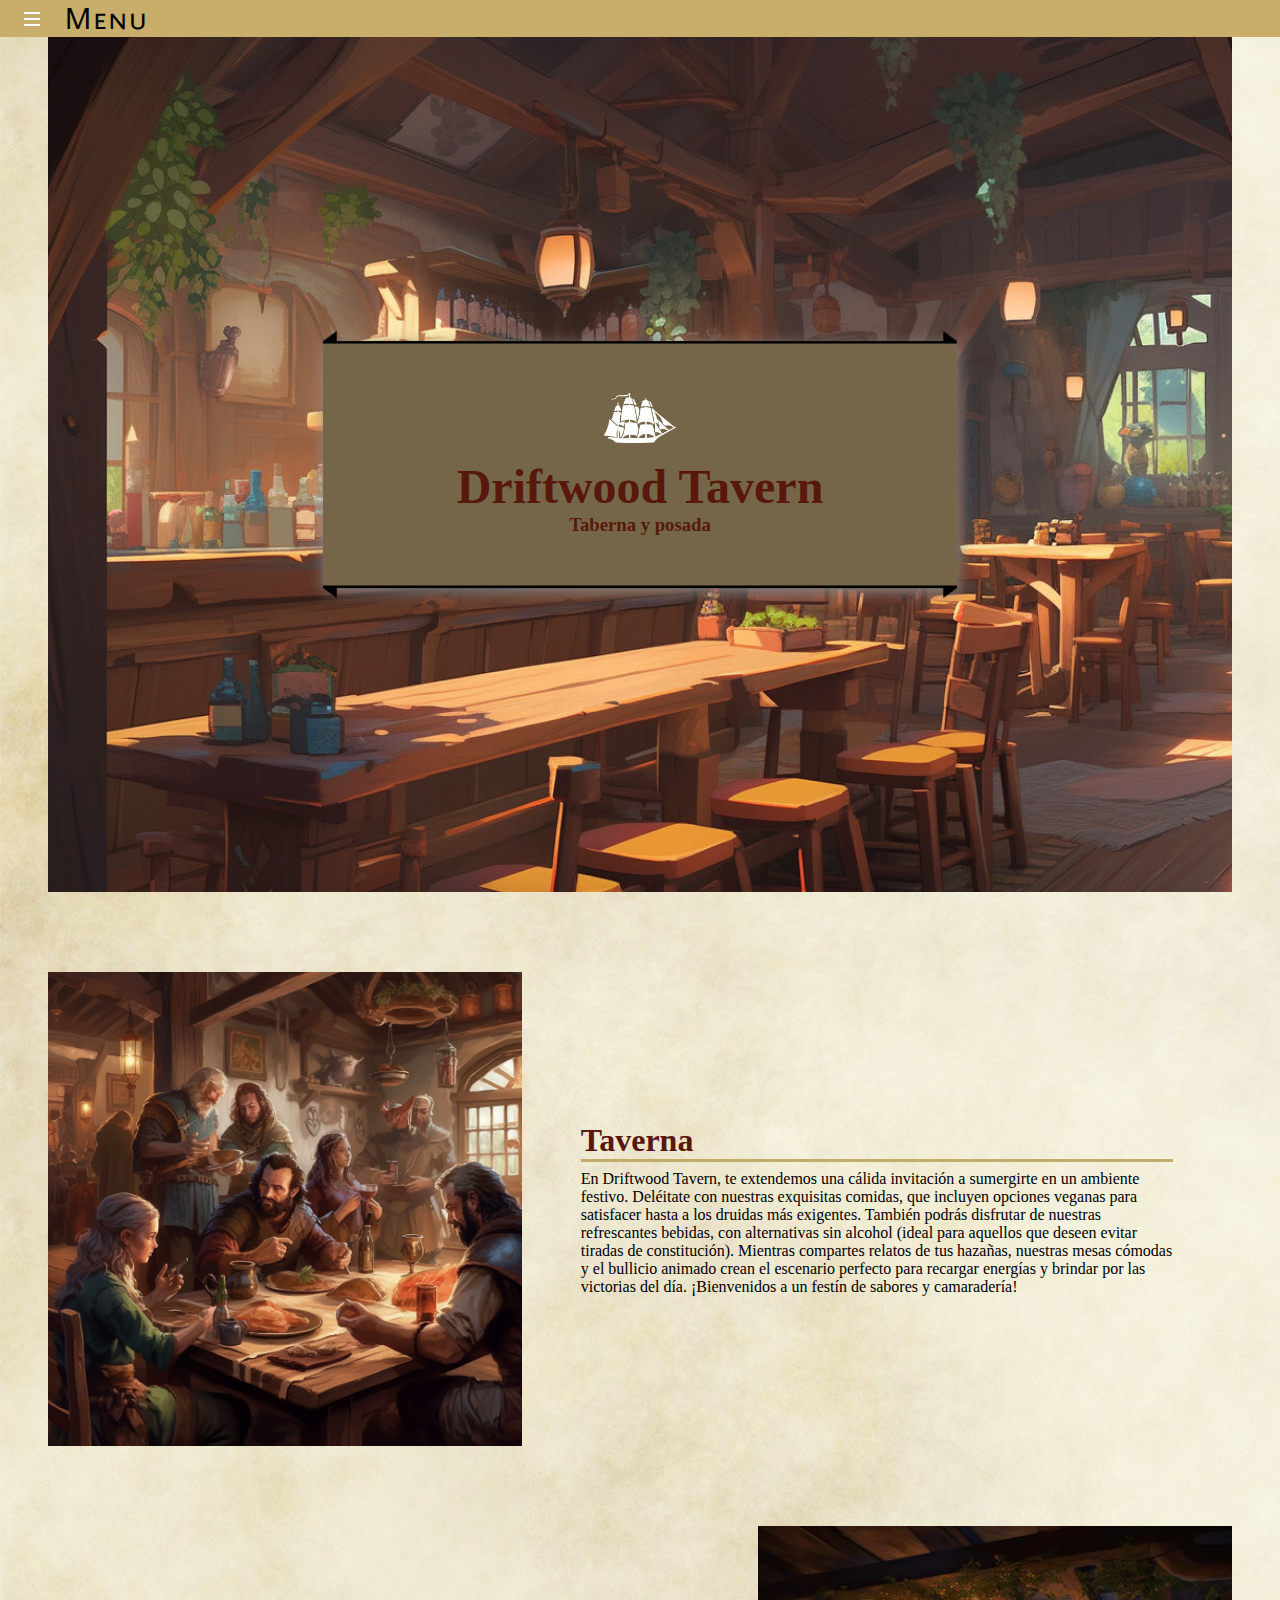
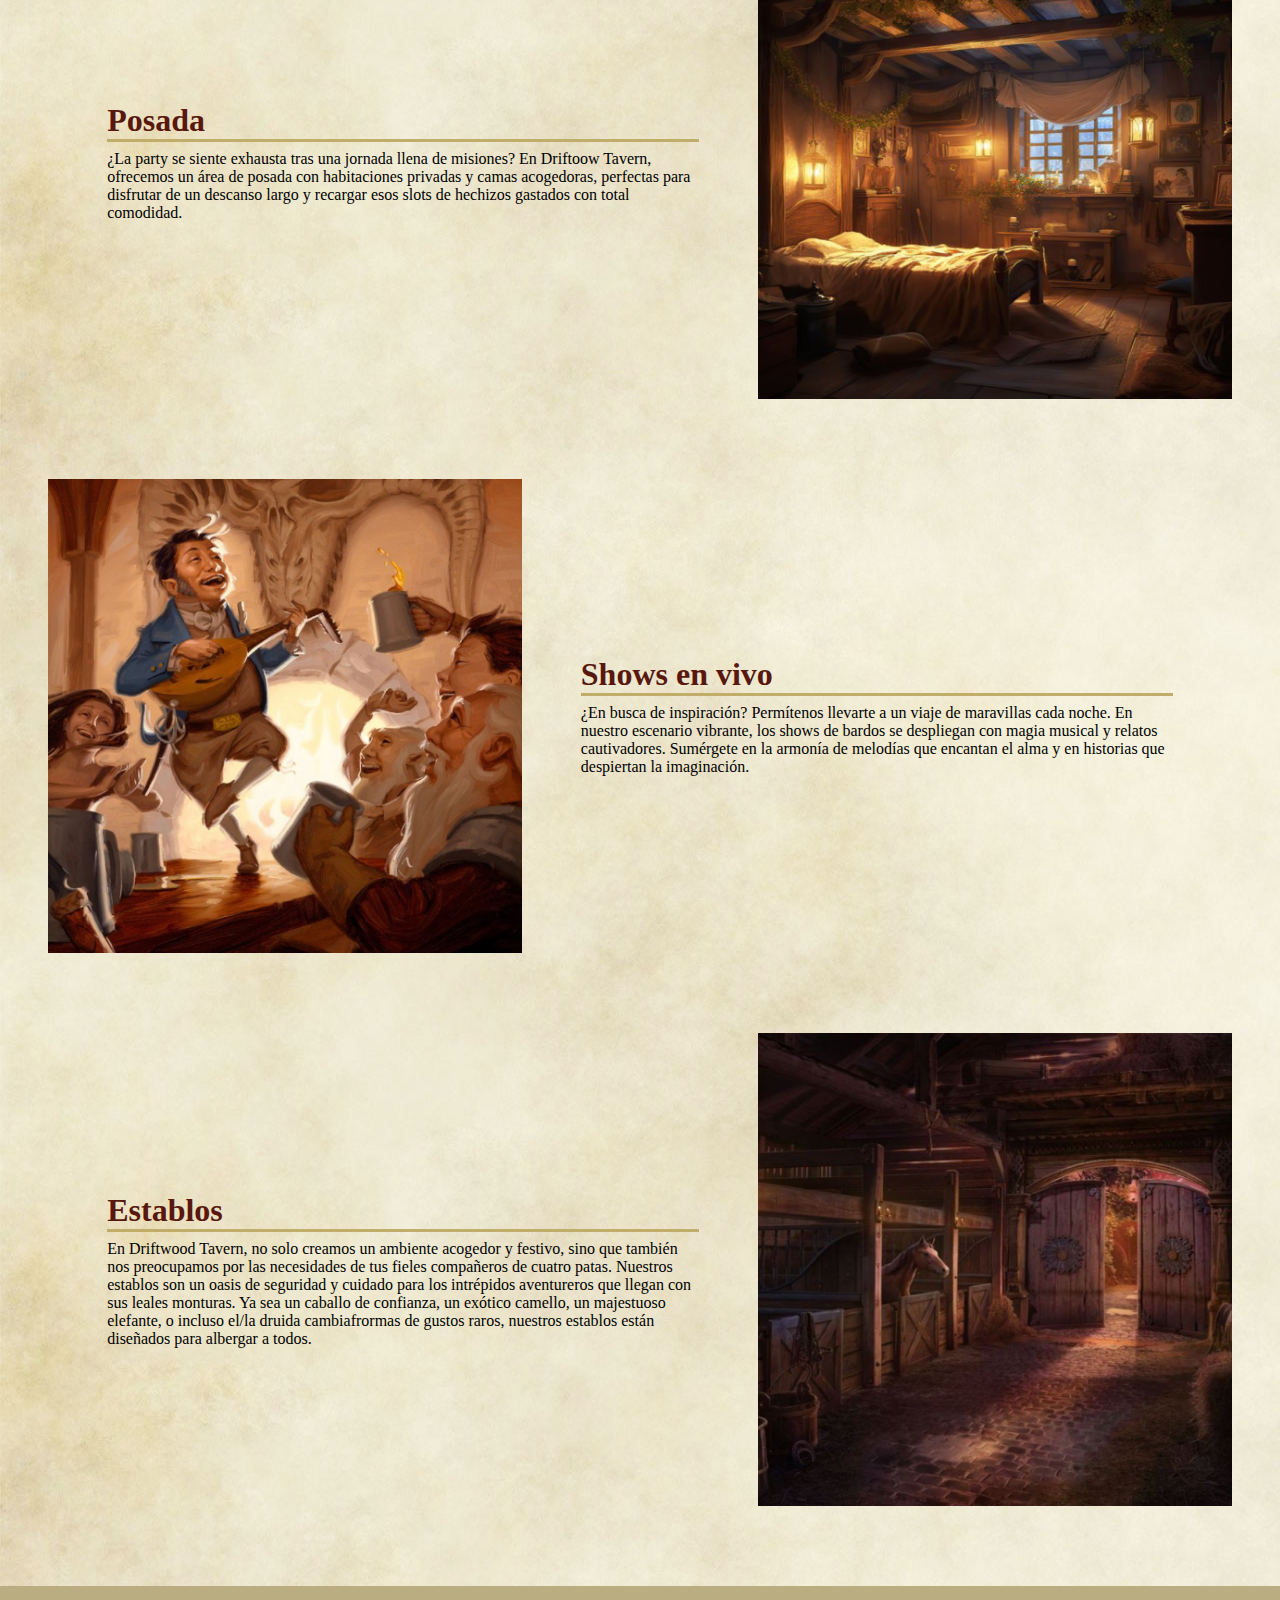
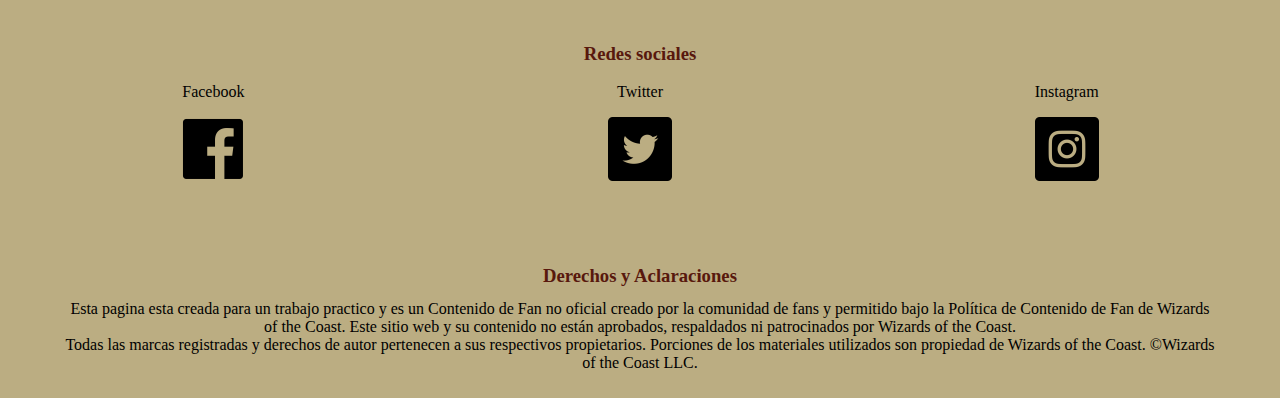
<file: index.html>
<!DOCTYPE html>
<html lang="en">
<head>
    <meta charset="UTF-8">
    <meta name="viewport" content="width=device-width, initial-scale=1.0">
    <link rel="stylesheet" href="./assets/css/header.style.css">
    <link rel="stylesheet" href="./assets/css/main.style.css">
    <link rel="stylesheet" href="./assets/css/footer.style.css">
    <link rel="shortcut icon" href="./assets/media/icons/galeon.png" type="image/x-icon">
    <title>Driftwood Tavern</title>
</head>
<body>
    
    <header>
        <nav>
            <div class="hamburger-menu-container">
                <div class="hamburger-menu">
                    <div class="ham-bar bar-top"></div>
                    <div class="ham-bar bar-mid"></div>
                    <div class="ham-bar bar-bottom"></div>
                </div>
            </div>
            <div class="off-screen-menu">
                <ul class="navigation-links-list">
                    <li><a href="./index.html#logo">Inicio</a></li>
                    <li><a href="./pages/our-history.html">Nuestra Historia</a></li>
                    <li><a href="./pages/find-us.html">Como llegar</a></li>
                    <li><a href="./pages/form-booking.html">Reservas</a></li>
                    <li><a href="./pages/form-contact.html">Contactanos</a></li>
                    <li><a href="./index.html#social-network">Redes sociales</a></li>
                </ul>
            </div>
        </nav>
    </header>
    
    <main>
        <section class="section-main" id="logo">
            <div class="logo">
                <img src="./assets/media/images/logo.png" alt="logo de un barco">
                <h1>Driftwood Tavern</h1>
                <h3>Taberna y posada</h3>    
            </div>
        </section>
        
        <section class="tavern section-main">
            <img class="tavern-image" src="./assets/media/images/party-eating.webp" alt="party comiendo">
            <div class="description">
                <h2>Taverna</h2>
                <p>
                    En Driftwood Tavern, te extendemos una cálida invitación a sumergirte en un ambiente festivo. 
                    Deléitate con nuestras exquisitas comidas, que incluyen opciones veganas para satisfacer hasta a los druidas más exigentes. 
                    También podrás disfrutar de nuestras refrescantes bebidas, con alternativas sin alcohol (ideal para aquellos que deseen evitar tiradas de constitución). 
                    Mientras compartes relatos de tus hazañas, nuestras mesas cómodas y el bullicio animado crean el escenario perfecto para recargar energías 
                    y brindar por las victorias del día. 
                    ¡Bienvenidos a un festín de sabores y camaradería!
                </p>
            </div>
        </section>

        <section class="inn section-main">
                <img class="inn-image" src="./assets/media/images/bedroom.jpg" alt="habitacion con una cama">
                <div class="description">
                    <h2>Posada</h2>
                    <p>
                        ¿La party se siente exhausta tras una jornada llena de misiones? 
                        En Driftoow Tavern, ofrecemos un área de posada con habitaciones privadas y camas acogedoras, 
                        perfectas para disfrutar de un descanso largo y recargar esos slots de hechizos gastados con total comodidad.
                    </p>
                </div>
            </div>
        </section>

        <section class="shows section-main">
            <img class="shows-image" src="./assets/media/images/bardic-inspiration.jpg" alt="bardo tocando un laud sobre una mesa">
            <div class="description">
                <h2>Shows en vivo</h2>
                <p>
                    ¿En busca de inspiración? Permítenos llevarte a un viaje de maravillas cada noche. En nuestro escenario vibrante, 
                    los shows de bardos se despliegan con magia musical y relatos cautivadores. 
                    Sumérgete en la armonía de melodías que encantan el alma y en historias que despiertan la imaginación.
                </p>
            </div>        
        </section>

        <section class="stable section-main">
            <img class="stable-image" src="./assets/media/images/stable.jpg" alt="interior de un establo con un caballo">
            <div class="description">
                <h2>Establos</h2>
                <p>
                    En Driftwood Tavern, no solo creamos un ambiente acogedor y festivo, sino que también nos preocupamos por las necesidades de tus fieles compañeros de cuatro patas. Nuestros establos son un oasis de seguridad y
                    cuidado para los intrépidos aventureros que llegan con sus leales monturas. Ya sea un caballo de confianza, un exótico camello, un majestuoso elefante, 
                    o incluso el/la druida cambiafrormas de gustos raros, nuestros establos están diseñados para albergar a todos.
                </p>
            </div>
        </section>
    </main>
    
    <footer>
        <section class="social-network section-footer" id="social-network">
            <h3>Redes sociales</h3>
            <ul class="social-network-links-list">
                <li>Facebook<a href="https://www.facebook.com/dndbeyond/" target="_blank">
                    <img src="./assets/media/icons/facebook.png" alt="icono de facebook">
                </a></li>
                <li>Twitter<a href="https://twitter.com/DnDBeyond" target="_blank">
                    <img src="./assets/media/icons/gorjeo.png" alt="icono de twitter">
                </a></li>
                <li>Instagram<a href="https://www.instagram.com/dndbeyond/?hl=es" target="_blank">
                    <img src="./assets/media/icons/instagram.png" alt="icono de instagram">
                </a></li>
            </ul>
        </section>

        <section class="rights section-footer">
            <h3>Derechos y Aclaraciones</h3>
            <p>
                Esta pagina esta creada para un trabajo practico y es un Contenido de Fan no oficial creado por la comunidad de 
                fans y permitido bajo la Política de Contenido de Fan de Wizards of the Coast. 
                Este sitio web y su contenido no están aprobados, respaldados ni patrocinados por Wizards of the Coast.
                <br>
                Todas las marcas registradas y derechos de autor pertenecen a sus respectivos propietarios. 
                Porciones de los materiales utilizados son propiedad de Wizards of the Coast. 
                ©Wizards of the Coast LLC.
            </p>
        </section>
    </footer>

    <script type="module" src="./assets/js/menu.script.js"></script>
</body>
</html>
</file>
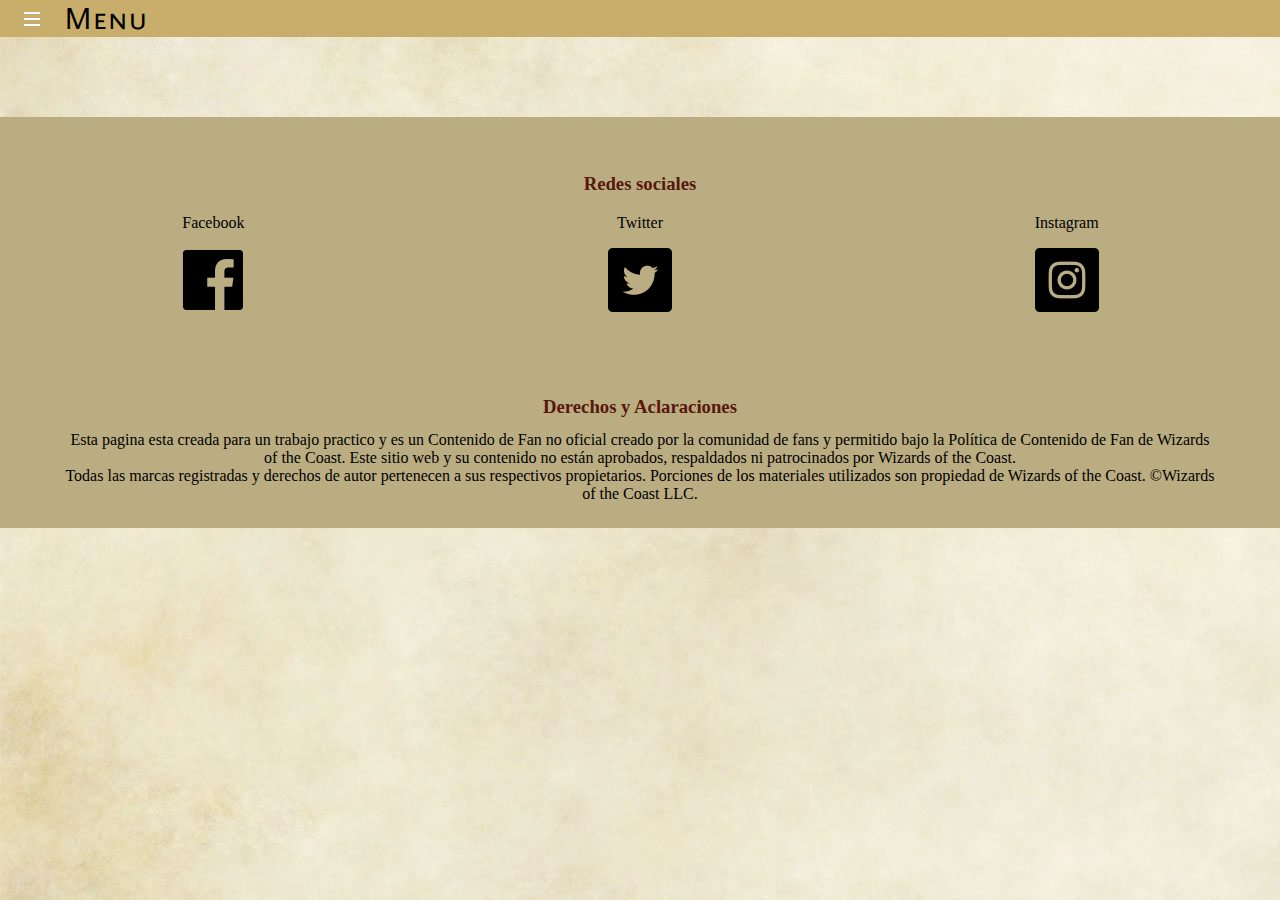
<file: pages/find-us.html>
<!DOCTYPE html>
<html lang="en">
<head>
    <meta charset="UTF-8">
    <meta name="viewport" content="width=device-width, initial-scale=1.0">
    <link rel="stylesheet" href="../assets/css/header.style.css">
    <link rel="stylesheet" href="../assets/css/main.style.css">
    <link rel="stylesheet" href="../assets/css/footer.style.css">
    <link rel="shortcut icon" href="../assets/media/icons/galeon.png" type="image/x-icon">
    <title>Driftwood Tavern: Como llegar</title>
</head>
<body>

    <header>
        <nav>
            <div class="hamburger-menu-container">
                <div class="hamburger-menu">
                    <div class="ham-bar bar-top"></div>
                    <div class="ham-bar bar-mid"></div>
                    <div class="ham-bar bar-bottom"></div>
                </div>
            </div>
            <div class="off-screen-menu">
                <ul class="navigation-links-list">
                    <li><a href="../index.html#logo">Inicio</a></li>
                    <li><a href="./our-history.html">Nuestra Historia</a></li>
                    <li><a href="./find-us.html">Como llegar</a></li>
                    <li><a href="./form-booking.html">Reservas</a></li>
                    <li><a href="./form-contact.html">Contactanos</a></li>
                    <li><a href="./find-us.html#social-network">Redes sociales</a></li>
                </ul>
            </div>
        </nav>
    </header>

    <main></main>
    
    <footer>
        <section class="social-network section-footer" id="social-network">
            <h3>Redes sociales</h3>
            <ul class="social-network-links-list">
                <li>Facebook<a href="https://www.facebook.com/dndbeyond/" target="_blank">
                    <img src="../assets/media/icons/facebook.png" alt="icono de facebook">
                </a></li>
                <li>Twitter<a href="https://twitter.com/DnDBeyond" target="_blank">
                    <img src="../assets/media/icons/gorjeo.png" alt="icono de twitter">
                </a></li>
                <li>Instagram<a href="https://www.instagram.com/dndbeyond/?hl=es" target="_blank">
                    <img src="../assets/media/icons/instagram.png" alt="icono de instagram">
                </a></li>
            </ul>
        </section>

        <section class="rights section-footer">
            <h3>Derechos y Aclaraciones</h3>
            <p>
                Esta pagina esta creada para un trabajo practico y es un Contenido de Fan no oficial creado por la comunidad de 
                fans y permitido bajo la Política de Contenido de Fan de Wizards of the Coast. 
                Este sitio web y su contenido no están aprobados, respaldados ni patrocinados por Wizards of the Coast.
                <br>
                Todas las marcas registradas y derechos de autor pertenecen a sus respectivos propietarios. 
                Porciones de los materiales utilizados son propiedad de Wizards of the Coast. 
                ©Wizards of the Coast LLC.
            </p>
        </section>
    </footer>

    <script type="module" src="../assets/js/menu.script.js"></script>
</body>
</html>
</file>
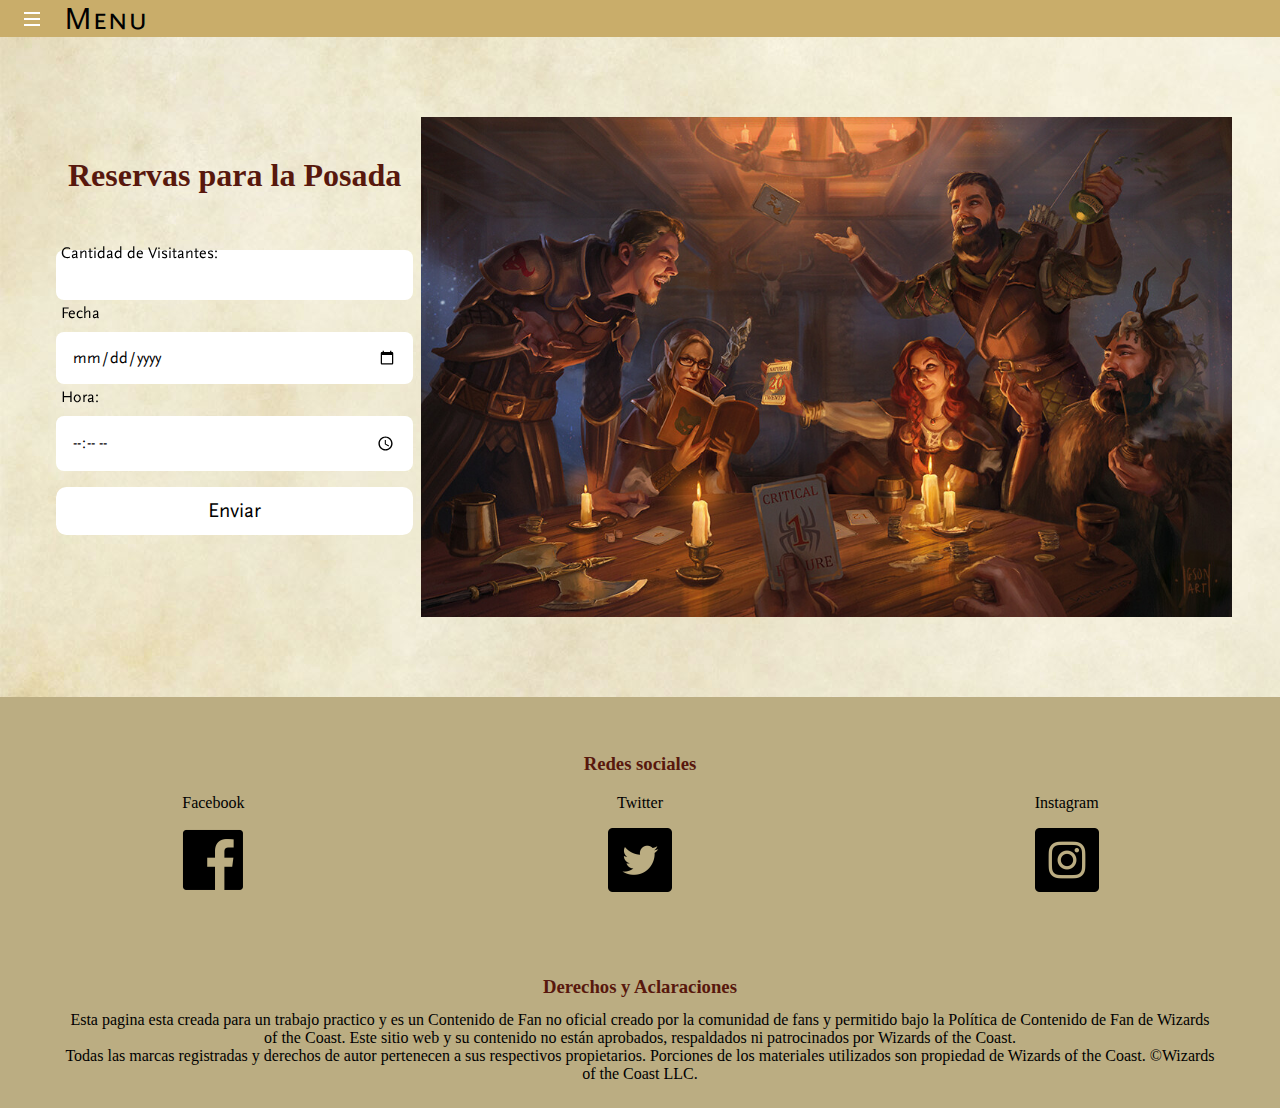
<file: pages/form-booking.html>
<!DOCTYPE html>
<html lang="en">
<head>
    <meta charset="UTF-8">
    <meta name="viewport" content="width=device-width, initial-scale=1.0">
    <link rel="stylesheet" href="../assets/css/form.style.css">
    <link rel="stylesheet" href="../assets/css/header.style.css">
    <link rel="stylesheet" href="../assets/css/main.style.css">
    <link rel="stylesheet" href="../assets/css/footer.style.css">
    <link rel="shortcut icon" href="../assets/media/icons/galeon.png" type="image/x-icon">
    <title>Driftood Tavern: Reservas</title>
</head>
<body>
    <header>
        <nav>
            <div class="hamburger-menu-container">
                <div class="hamburger-menu">
                    <div class="ham-bar bar-top"></div>
                    <div class="ham-bar bar-mid"></div>
                    <div class="ham-bar bar-bottom"></div>
                </div>
            </div>
            <div class="off-screen-menu">
                <ul class="navigation-links-list">
                    <li><a href="../index.html#logo">Inicio</a></li>
                    <li><a href="./our-history.html">Nuestra Historia</a></li>
                    <li><a href="./find-us.html">Como llegar</a></li>
                    <li><a href="./form-booking.html">Reservas</a></li>
                    <li><a href="./form-contact.html">Contactanos</a></li>
                    <li><a href="./our-history.html#social-network">Redes sociales</a></li>
                </ul>
            </div>
        </nav>
    </header>

    <main>
        <section class="form-booking section-main" id="form-booking">
        <img class="party-playing" src="../assets/media/images/party-playing.jpg" alt="juegos">
        <form class="form">
            <h2 class="form_title">Reservas para la Posada</h2> 
            <div class="form_container"> 
                <div class="form_group">
                    <input type="number" id="number" class="form_input"  placeholder=" ">
                    <label for="number" class="form_label"> Cantidad de Visitantes:</label>      
                </div>
                <div class="form_group">
                    <input type="date" id="date" class="form_input"  placeholder=" ">
                    <label for="date" class="form_label">Fecha</label>    
                </div>
                <div class="form_group">
                    <input type="time" id="time" class="form_input"  placeholder=" ">
                    <label for="time" class="form_label"> Hora:</label>     
                </div>
                <input type="submit"s class="form_submit" value="Enviar">
            </div>
        </form>  
        </section>
    </main>
    <footer>
    <section class="social-network section-footer" id="social-network">
        <h3>Redes sociales</h3>
        <ul class="social-network-links-list">
            <li>Facebook<a href="https://www.facebook.com/dndbeyond/" target="_blank">
                <img src="../assets/media/icons/facebook.png" alt="icono de facebook">
            </a></li>
            <li>Twitter<a href="https://twitter.com/DnDBeyond" target="_blank">
                <img src="../assets/media/icons/gorjeo.png" alt="icono de twitter">
            </a></li>
            <li>Instagram<a href="https://www.instagram.com/dndbeyond/?hl=es" target="_blank">
                <img src="../assets/media/icons/instagram.png" alt="icono de instagram">
            </a></li>
        </ul>
    </section>

    <section class="rights section-footer">
        <h3>Derechos y Aclaraciones</h3>
        <p>
            Esta pagina esta creada para un trabajo practico y es un Contenido de Fan no oficial creado por la comunidad de 
            fans y permitido bajo la Política de Contenido de Fan de Wizards of the Coast. 
            Este sitio web y su contenido no están aprobados, respaldados ni patrocinados por Wizards of the Coast.
            <br>
            Todas las marcas registradas y derechos de autor pertenecen a sus respectivos propietarios. 
            Porciones de los materiales utilizados son propiedad de Wizards of the Coast. 
            ©Wizards of the Coast LLC.
        </p>
    </section>
    </footer>

    <script type="module" src="../assets/js/menu.script.js"></script>
</body>
</html>
</file>
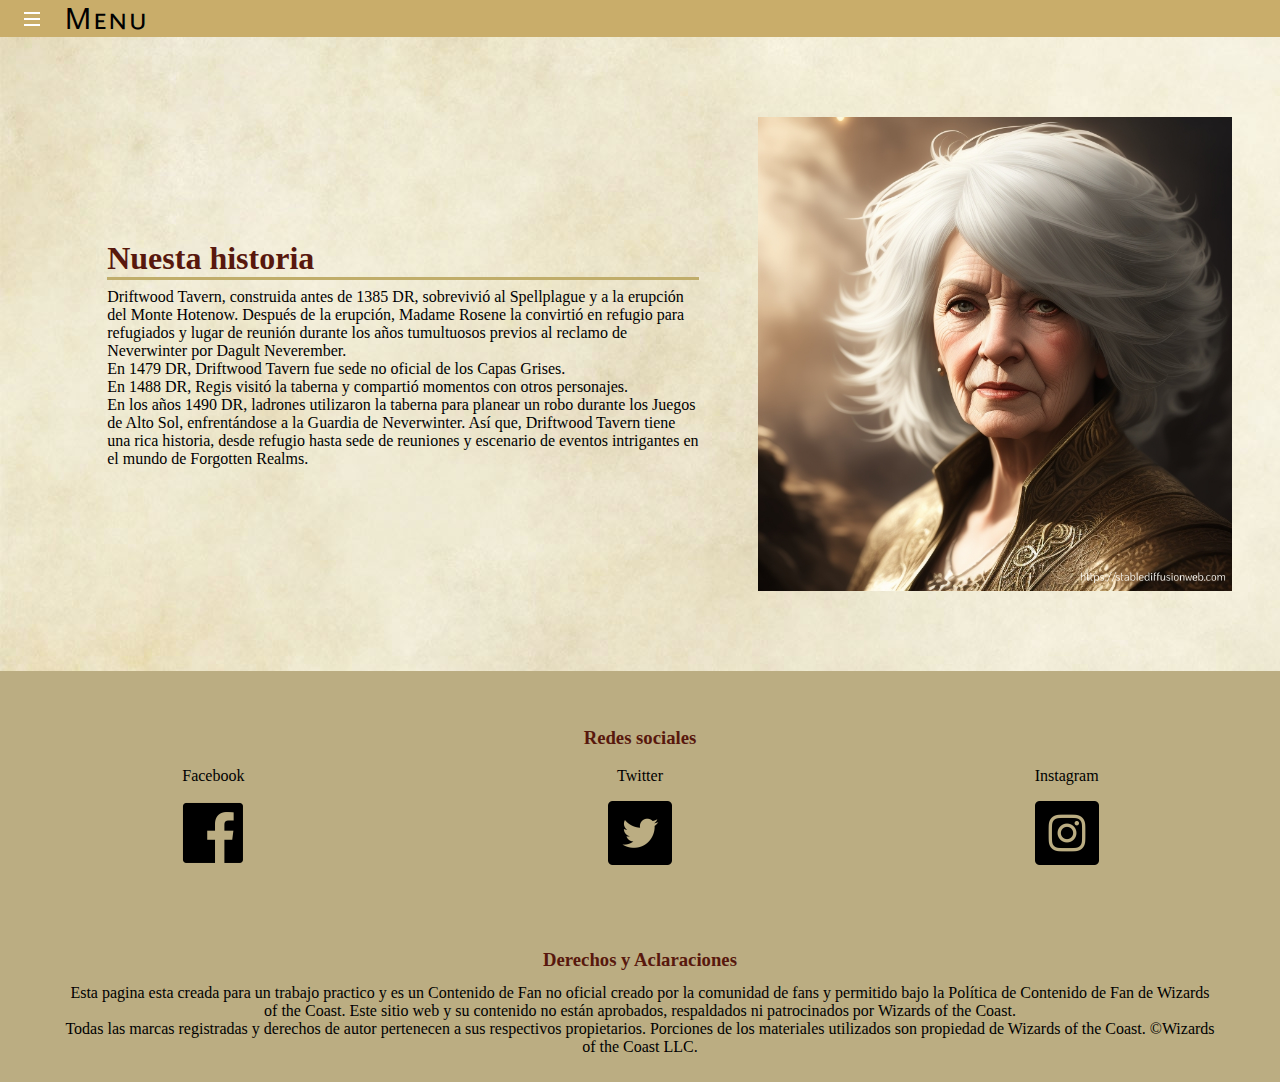
<file: pages/our-history.html>
<!DOCTYPE html>
<html lang="en">
<head>
    <meta charset="UTF-8">
    <meta name="viewport" content="width=device-width, initial-scale=1.0">
    <link rel="stylesheet" href="../assets/css/header.style.css">
    <link rel="stylesheet" href="../assets/css/main.style.css">
    <link rel="stylesheet" href="../assets/css/footer.style.css">
    <link rel="shortcut icon" href="../assets/media/icons/galeon.png" type="image/x-icon">
    <title>Driftood Tavern: Nosotros</title>
</head>
<body>
    
    <header>
        <nav>
            <div class="hamburger-menu-container">
                <div class="hamburger-menu">
                    <div class="ham-bar bar-top"></div>
                    <div class="ham-bar bar-mid"></div>
                    <div class="ham-bar bar-bottom"></div>
                </div>
            </div>
            <div class="off-screen-menu">
                <ul class="navigation-links-list">
                    <li><a href="../index.html#logo">Inicio</a></li>
                    <li><a href="./our-history.html">Nuestra Historia</a></li>
                    <li><a href="./find-us.html">Como llegar</a></li>
                    <li><a href="./form-booking.html">Reservas</a></li>
                    <li><a href="./form-contact.html">Contactanos</a></li>
                    <li><a href="./our-history.html#social-network">Redes sociales</a></li>
                </ul>
            </div>
        </nav>
    </header>

    <main>
        <section class="our-history section-main" id="our-story">
            <img class="tavern-image" src="../assets/media/images/madam-rosene.png" alt="retrato de madam rosene">
            <div class="description">
                <h2>Nuesta historia</h2>
                <p>
                    Driftwood Tavern, construida antes de 1385 DR, sobrevivió al Spellplague y a la erupción del Monte Hotenow. Después de la erupción, 
                    Madame Rosene la convirtió en refugio para refugiados y 
                    lugar de reunión durante los años tumultuosos previos al reclamo de Neverwinter por Dagult Neverember. <br>
                    En 1479 DR, Driftwood Tavern fue sede no oficial de los Capas Grises. <br> 
                    En 1488 DR, Regis visitó la taberna y compartió momentos con otros personajes. <br>
                    En los años 1490 DR, ladrones utilizaron la taberna para planear un robo durante los Juegos de Alto Sol, 
                    enfrentándose a la Guardia de Neverwinter.
                    Así que, Driftwood Tavern tiene una rica historia, 
                    desde refugio hasta sede de reuniones y escenario de eventos intrigantes en el mundo de Forgotten Realms.
                </p>
            </div>
        </section>

    </main>
    
    <footer>
        <section class="social-network section-footer" id="social-network">
            <h3>Redes sociales</h3>
            <ul class="social-network-links-list">
                <li>Facebook<a href="https://www.facebook.com/dndbeyond/" target="_blank">
                    <img src="../assets/media/icons/facebook.png" alt="icono de facebook">
                </a></li>
                <li>Twitter<a href="https://twitter.com/DnDBeyond" target="_blank">
                    <img src="../assets/media/icons/gorjeo.png" alt="icono de twitter">
                </a></li>
                <li>Instagram<a href="https://www.instagram.com/dndbeyond/?hl=es" target="_blank">
                    <img src="../assets/media/icons/instagram.png" alt="icono de instagram">
                </a></li>
            </ul>
        </section>

        <section class="rights section-footer">
            <h3>Derechos y Aclaraciones</h3>
            <p>
                Esta pagina esta creada para un trabajo practico y es un Contenido de Fan no oficial creado por la comunidad de 
                fans y permitido bajo la Política de Contenido de Fan de Wizards of the Coast. 
                Este sitio web y su contenido no están aprobados, respaldados ni patrocinados por Wizards of the Coast.
                <br>
                Todas las marcas registradas y derechos de autor pertenecen a sus respectivos propietarios. 
                Porciones de los materiales utilizados son propiedad de Wizards of the Coast. 
                ©Wizards of the Coast LLC.
            </p>
        </section>
    </footer>

    <script type="module" src="../assets/js/menu.script.js"></script>

</body>
</html>
</file>
<file: assets/css/header.style.css>
@import url("./general.style.css");

header{
  position: sticky;
  top: 0;
}

nav{
  display: flex;
  justify-content: flex-start;
  align-items: center;
}

.hamburger-menu-container::after{
  content: "Menu";
  padding-left: 0.5em;
  font-size: 2em;
  font-family: var(--fontMenu);
}

.hamburger-menu-container{
  width: 100svw;
  background-color: var(--colorBackgroundHeader);
  z-index: 2;
  display: flex;
  align-items: center;
}

.hamburger-menu{
  height: 1.5em;
  width: 2em;
  position: relative;
  cursor: pointer;
  padding: 0.5em;
  margin-left: 1em;
}

.ham-bar{
  width: 50%;
  height: 2px;
  background-color: #fff;
  position: absolute;
  top: 50%;
  left: 50%;
  transform: translate(-50%, -50%);
  transition: transform .6s, opacity .8s, top .6s;

}

.bar-top{
  top: 25%;
}

.bar-bottom{
  top: 75%;
} 

.hamburger-menu.active .bar-top{
  transform: translate(-50%, -50%) rotate(-315deg);
  top: 50%;
}
 
.hamburger-menu.active .bar-mid{
  opacity: 0;
}
 
.hamburger-menu.active .bar-bottom{
  transform: translate(-50%, -50%) rotate(-225deg);
  top: 50%;
}
 
.off-screen-menu{
  position: fixed;
  top: 0;
  left: -150%;
  background-color: var(--colorBackground);
  height: 100svh;
  width: 50svw;
  transition: left 0.5s;
  display: flex;
  align-items: center;
}

.off-screen-menu.active{
  left: 0;
}

.navigation-links-list{
  list-style-type: none;
  font-family: var(--fontMenu);
  font-size: 2em;
  display: flex;
  flex-direction: column;
  gap: 1em;
  padding-left: 0.5em;
}

.navigation-links-list a{
  text-decoration: none;
  color: #000;
}

@media screen and (max-width: 620px){
  .off-screen-menu{
    width: 100svw;
    justify-content: center;
  }

  .off-screen-menu.active{
    left: 0;
  }
}
</file>
<file: assets/css/main.style.css>
@import url("./general.style.css");
@import url("./keyframe.style.css");

main{
    overflow: hidden;
}

.section-main{
    display: flex;
    flex-direction: column;
}

.section-main > img{
    order: 2;
}

#logo{
    background: url("../media/images/tavern-image.jpg") no-repeat;
    padding: 1em;
    background-size: cover;
    max-width: 100%;
    display: flex;
    justify-content: center;
    align-items: center;
    height: 95svh;
}

.logo > h1{
    font-size: clamp(2em, 5vw, 3em);
}

.logo{
    background-color: var(--colorBackgroundLogo);
    border-image: url("../media/images/note-border.png") 12 stretch;
    border-image-outset: 10px 0px;
    border-image-width: 15px;
    height: 30%;
    width: 55%;
    text-align: center;
    box-shadow: 1px 4px 14px #888;
    display: flex;
    flex-direction: column;
    justify-content: center;
    align-items: center;
    animation: show 1.5s ease-in-out;
}

.logo > img{
    margin-bottom: 1em;
    height: 20%;
}

.tavern-image,
.inn-image,
.shows-image,
.stable-image{
    width: 100svw;
    animation: show 1.5s ease-in-out;
}

.description{
    margin-top: 25%;
    margin-bottom: 25%;
    display: flex;
    padding: 5%;
    flex-direction: column;
    justify-content: center;
    animation: show 1.5s ease-in-out;
}

.description > h2{
    border-bottom: 3px solid var(--colorHeaderUnderline);
    margin-bottom: 0.25em;
    font-size: clamp(1em, 5vw, 2em);
}

.description > p{
    font-size: clamp(0.7em, 2vw, 1em);
}

@media screen and (min-width: 880px) {
    
    .section-main{
        flex-direction: row;
        height: max-content;
        margin-top: 5em;
    }

    #logo{
        margin-top: 0;
    }

    main{
        margin: 0 3em 0 3em;
    }
    
    .tavern-image,
    .inn-image,
    .shows-image,
    .stable-image{
        max-width: 40%;
        object-fit:contain;
 
    }

    .description{
        margin: 0;

    }

    section:nth-child(even) div{
        order: 2;
    }
}
</file>
<file: assets/css/footer.style.css>
@import url("./general.style.css");

footer {
    background-color: var(--colorBackgroundFooter);
    text-align: center;
    height: max-content;
}

.section-footer{
    margin-top: 5em;
}

.social-network > h3{
    padding-top: 3em;
    margin-bottom: 1em;
}

.social-network a{
    text-decoration: none;
    color: #000;
    font-family: var(--fontFooter);
}

.social-network-links-list{
    list-style: none;
    display: flex;
    flex-direction: row;
    justify-content: space-around;
}

.social-network-links-list li{
    display: flex;
    flex-direction: column;
    gap: 1em;
}

.social-network-links-list img{
    max-width: 20%;
    height: auto;
}

.rights p{
    padding: 1% 5% 2% 5%;
}

@media screen and (min-width: 880px){
    .social-network-links-list img{
        max-width: 15%;
        height: auto;
    }
}
</file>
<file: assets/css/form.style.css>
@import url("./general.style.css");

/*html {
  box-sizing: border-box;
}*/

*,*::after, *::before {
  box-sizing: inherit;
}

/*Forms*/

.form{
  margin: 0 auto;
  width: 90%;
  max-width: 400px;
  padding: 2.5em 0.5em;
  border-radius: 5px;
  text-align: center;
}

.form_title {
  font-size: 2rem;
  margin-bottom: 0.5em;
}

.form_container {
 margin-top: 2.5em;
}

.form_group {
  position: relative;
}

/*image-suggestions*/

.book1{
    height: 500px;
    width: none;
    display: flex;
  } 

  /*image-booking*/

.party-playing {
    height: 500px;
    width: none;
    display: flex;
}

.form_input{
  width: 100%;
  font-size: 1rem;
  padding: 1em 1em;
  border: none;
  outline: none;
  background: none;
  background-color: white;
  border-radius: 0.5em;
  margin-top: 1em;
  margin-bottom: 1em;
  resize: none;
  font-family: "Scaly Sans";
}

.form_input:focus + .form_label,
.form_input:not(:placeholder-shown) + .form_label {
  transform: translateY(-12px) scale(1);
  transform-origin: left top;
}

.form_label {
  font-size: 1rem;
  position: absolute;
  top: 0;
  left: 5px;
  transform: translateY(10px);
  transition: transform 0.5s, color 0.3s;
  font-family: "Scaly Sans";
}

.form_submit {
  cursor: pointer;
  width: 100%;
  background-color: white;
  font-size: 1.3rem;
  padding:0.6em 0;
  border: none;
  border-radius: 0.5em; 
  font-family: "Scaly Sans";
}

.form_submit:hover{
  background-color:#C0AD6A; ;
}

.mensaje_error{
  color: #58180D;
  font-size: 12px;
  letter-spacing: 1px;
  text-align: left;
  padding-bottom: 10px; 
}

.mensaje_correcto{
  text-align: center;
}
</file>
